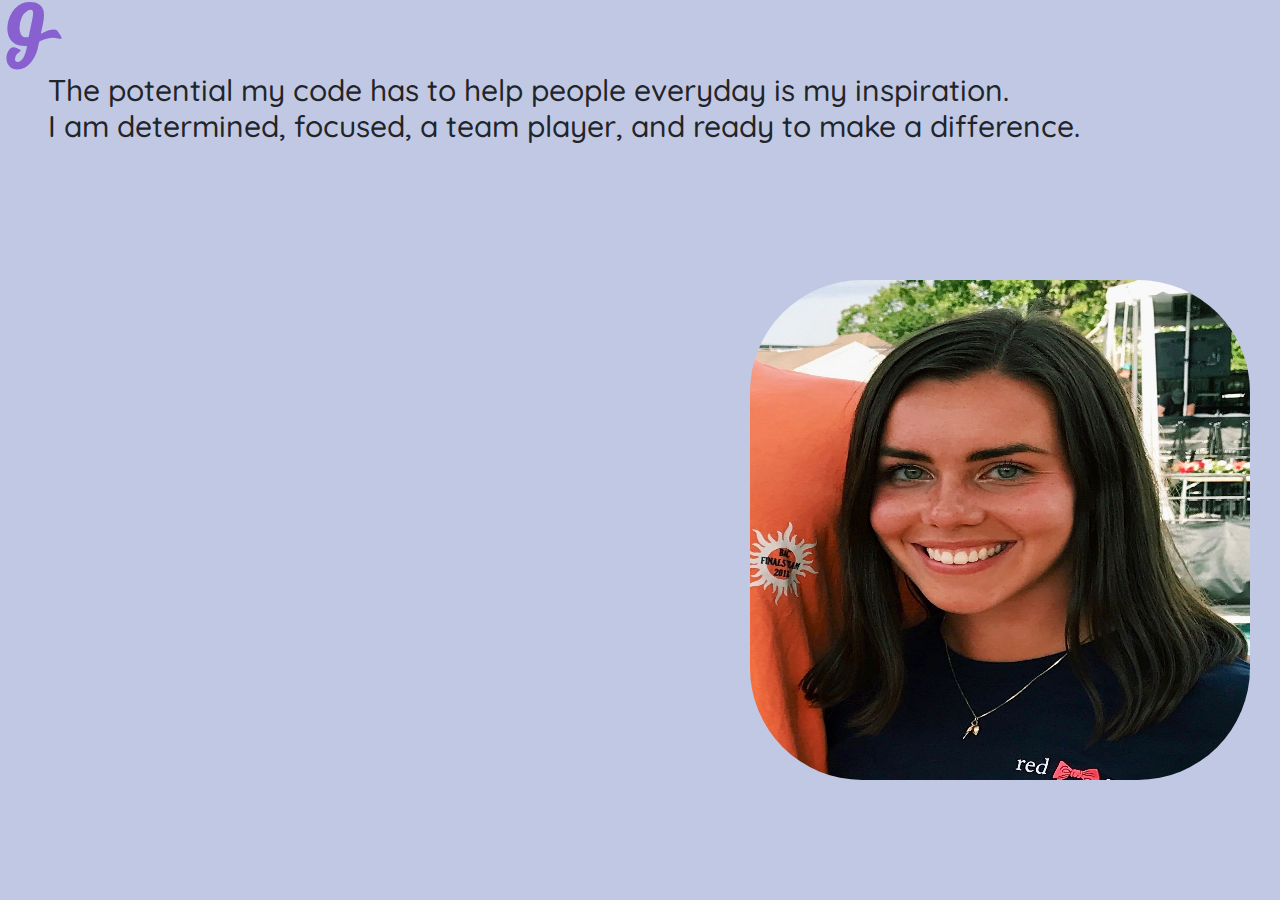
<file: index.html>
<html>

  <head>
    <meta charset="utf-8">
    <meta name="viewport" content="width=device-width, initial-scale=1, shrink-to-fit=no">
    <link rel="stylesheet" href="https://stackpath.bootstrapcdn.com/bootstrap/4.3.1/css/bootstrap.min.css" integrity="sha384-ggOyR0iXCbMQv3Xipma34MD+dH/1fQ784/j6cY/iJTQUOhcWr7x9JvoRxT2MZw1T" crossorigin="anonymous">
    <script src="https://code.jquery.com/jquery-3.3.1.slim.min.js" integrity="sha384-q8i/X+965DzO0rT7abK41JStQIAqVgRVzpbzo5smXKp4YfRvH+8abtTE1Pi6jizo" crossorigin="anonymous"></script>
    <script src="https://cdnjs.cloudflare.com/ajax/libs/popper.js/1.14.7/umd/popper.min.js" integrity="sha384-UO2eT0CpHqdSJQ6hJty5KVphtPhzWj9WO1clHTMGa3JDZwrnQq4sF86dIHNDz0W1" crossorigin="anonymous"></script>
    <script src="https://stackpath.bootstrapcdn.com/bootstrap/4.3.1/js/bootstrap.min.js" integrity="sha384-JjSmVgyd0p3pXB1rRibZUAYoIIy6OrQ6VrjIEaFf/nJGzIxFDsf4x0xIM+B07jRM" crossorigin="anonymous"></script>
    
    <link rel="stylesheet" href="main.css">
    <link rel="stylesheet" href="https://cdnjs.cloudflare.com/ajax/libs/font-awesome/4.7.0/css/font-awesome.min.css">
    <link href="https://fonts.googleapis.com/css?family=Quicksand&display=swap" rel="stylesheet">
    <link href="https://fonts.googleapis.com/css?family=Raleway:200,100,400" rel="stylesheet" type="text/css" />
    
  </head>

  <body>

    <div class="top-header">

        <i class="fa fa-glide-g"></i>

    </div>

    <div class="left-side-content">
      <h1>The potential my code has to help people everyday is my inspiration.<br>I am determined, focused, a team player, and ready to make a difference.
      </h1>
    </div>
    
    <div class="right-side-content">
      <img id="profile-pic" src="GraceG.jpeg">
    </div>





















  </body>



</html>
</file>
<file: main.css>
body {
  overflow-x: hidden;
  overflow-y: hidden;
  height: 100%;
  width: 100%;
  background-color: #C1C8E4;
}
.top-header {
  position: absolute;
  top: 0px;
}
.fa-glide-g:before {
  position: fixed;
  top: 2px;
  left: 5px;
  font-size: 68px;
  color: #8860D0;
}
#profile-pic {
  position: fixed;
  height: 500px;
  width: 500px;
  border-radius: 112px;
  margin-top: 130px;
  right: 30px;
}
html,
body {
  font-family: 'Quicksand', sans-serif;
  padding: 3em 2em;
  font-size: 12px;

}
</file>
